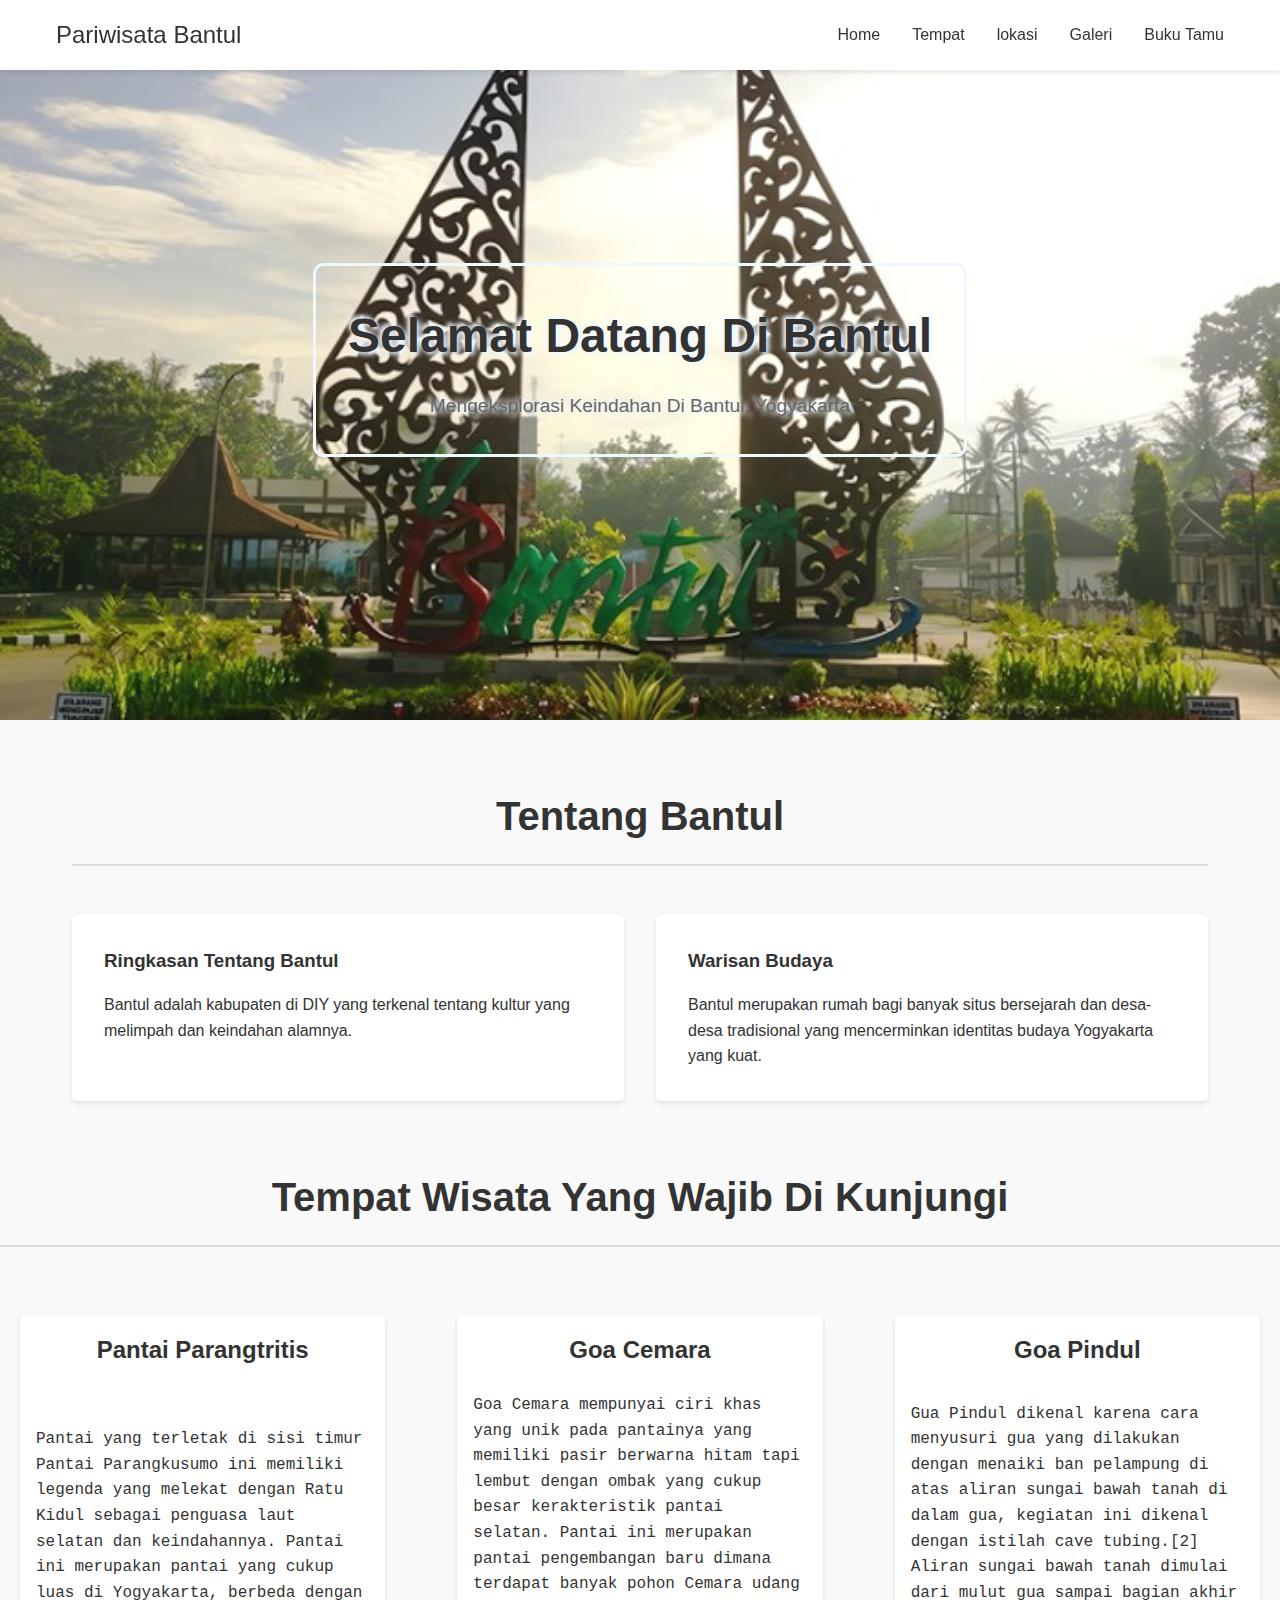
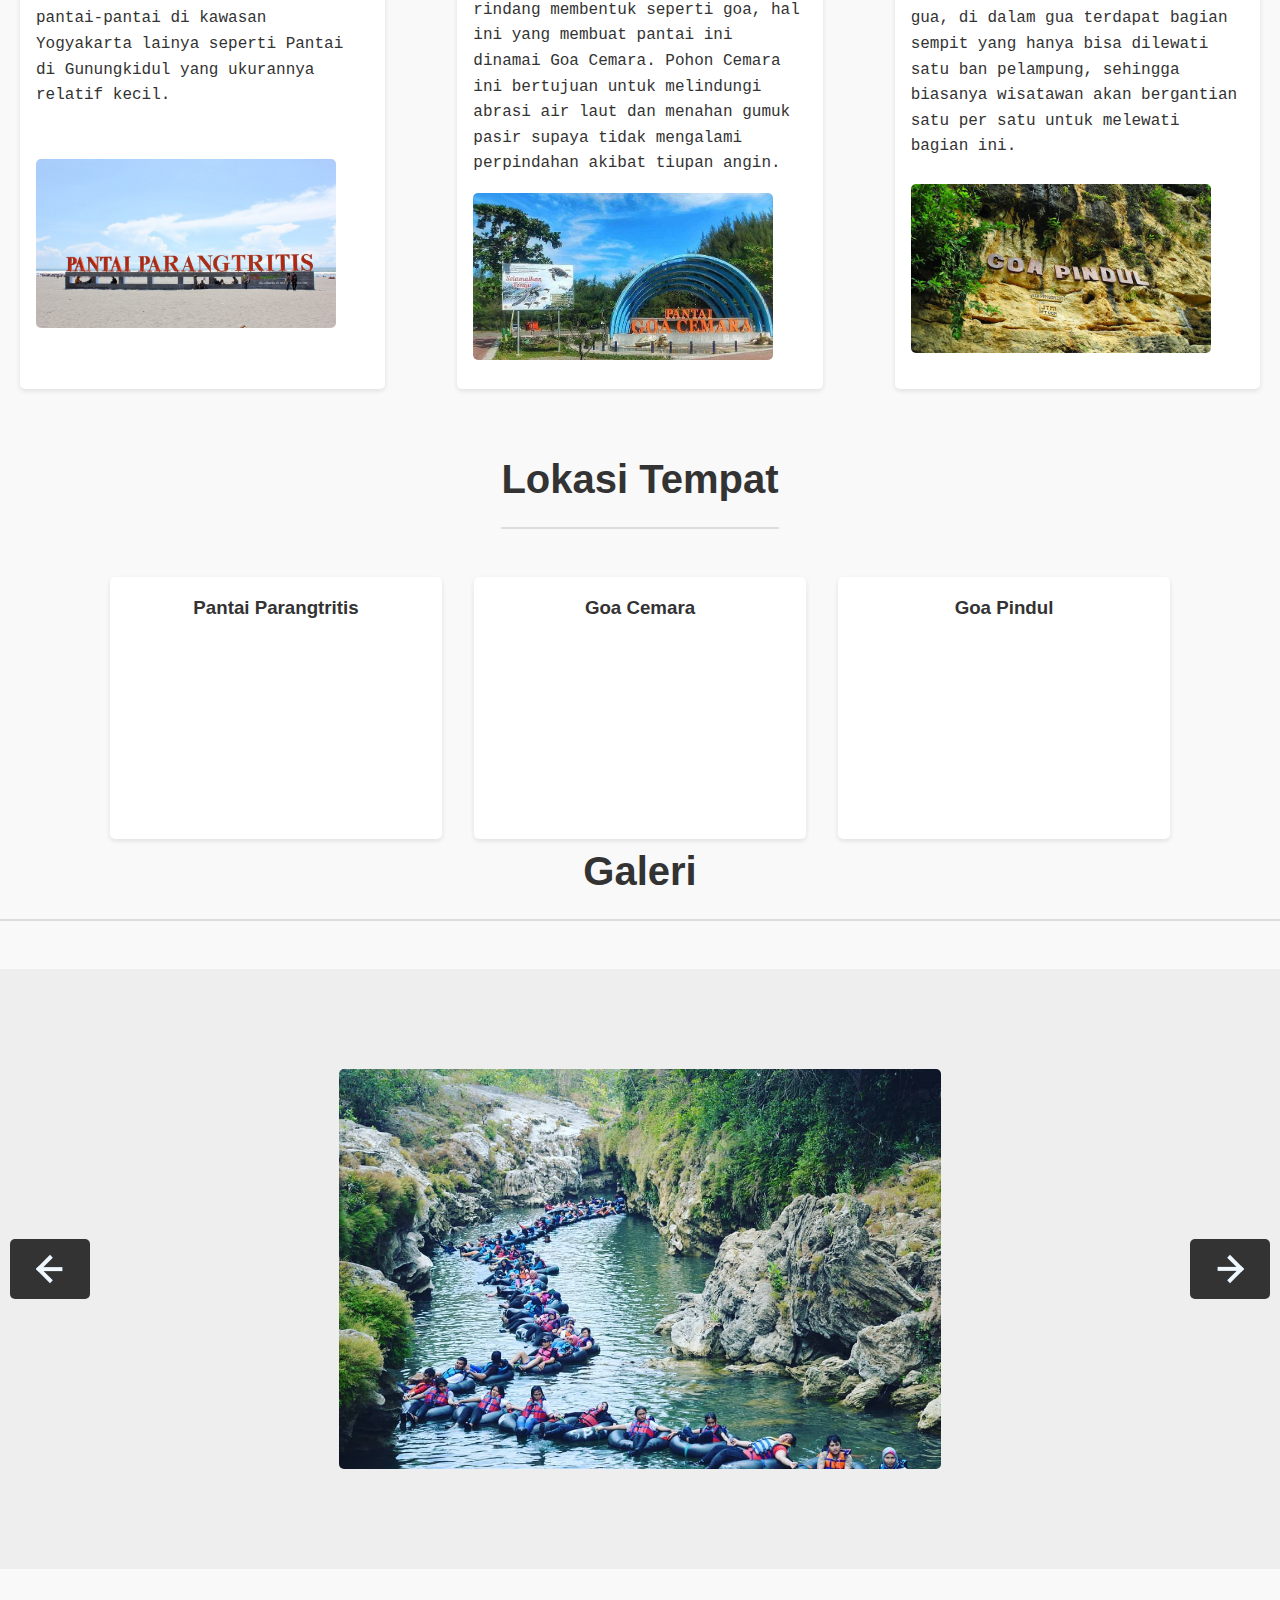
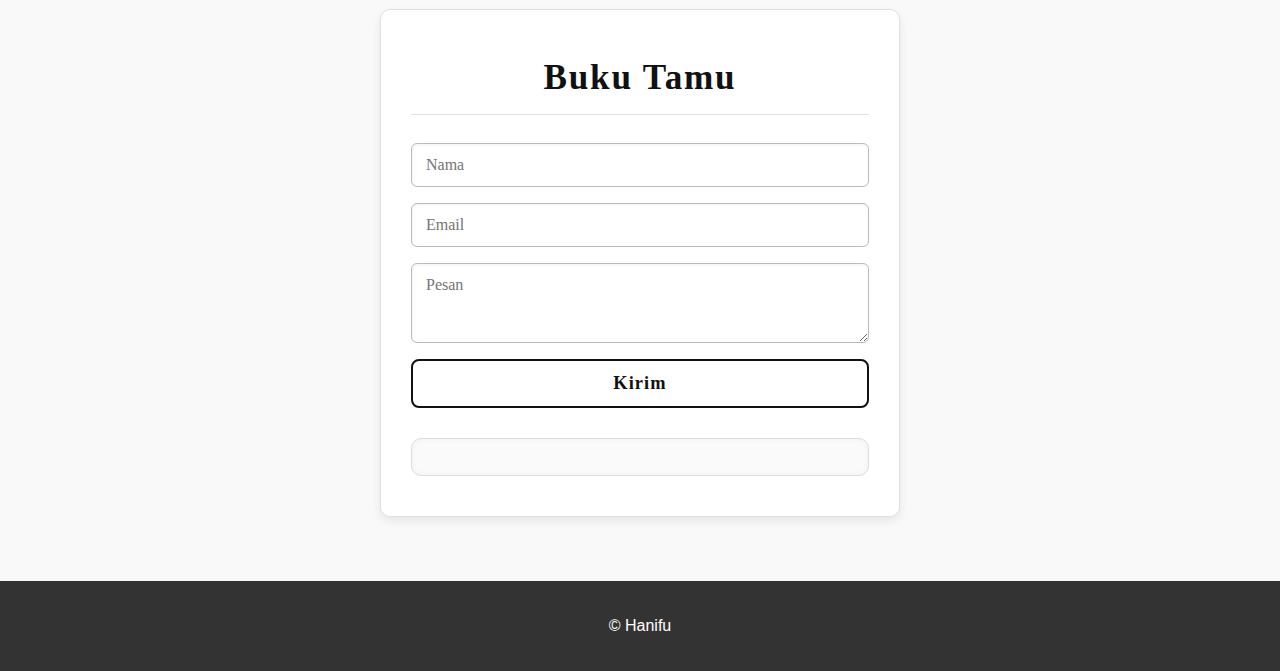
<file: index.html>
<!DOCTYPE html>
<html lang="en">
<head>
    <meta charset="UTF-8">
    <meta name="viewport" content="width=device-width, initial-scale=1.0">
    <title>Pariwisata di bantul</title>
    <link rel="stylesheet" href="style.css">
</head>
<body>
    <!-- Navigasi -->
    <nav class="navbar">
        <div class="nav-container">
            <a href="https://github.com/Foxy75/Front-Bantul-Vac" target="_blank" class="nav-logo">Pariwisata Bantul</a>
            <ul class="nav-links">
                <li><a href="#home">Home</a></li>
                <li><a href="#places">Tempat</a></li>
                <li><a href="#maps">lokasi</a></li>
                <li><a href="#gallery">Galeri</a></li>
                <li><a href="#buku-tamu">Buku Tamu</a></li>
            </ul>
        </div>
    </nav>
<section class="article-section" id="home">
    <div class="hero">
        <div class="hero-content">
            <h1>Selamat Datang Di Bantul</h1>
            <p>Mengeksplorasi Keindahan Di Bantul, Yogyakarta</p>
        </div>
    </div>

    <!-- Main Knten -->
    <div class="container">
        <!-- Artikel -->
        
            <h2 class="section-title">Tentang Bantul</h2>
            <div class="article-grid">
                <article class="article-card">
                    <h3>Ringkasan Tentang Bantul</h3>
                    <p>Bantul adalah kabupaten di DIY yang terkenal tentang kultur yang melimpah dan keindahan alamnya.</p>
                </article>
                <article class="article-card">
                    <h3>Warisan Budaya</h3>
                    <p>Bantul merupakan rumah bagi banyak situs bersejarah dan desa-desa tradisional yang mencerminkan identitas budaya Yogyakarta yang kuat.</p>
                </article>
            </div>
        </section>

        <!-- Tempat -->
        <section class="places-section" id="places">
            <h2 class="section-title">Tempat Wisata Yang Wajib Di Kunjungi</h2>
            <div class="places-grid">
            <div class="place-card">
                <h3 class="place-title">Pantai Parangtritis</h3>
                <div class="place-content">
                <p>Pantai yang terletak di sisi timur Pantai Parangkusumo ini memiliki legenda yang melekat dengan Ratu Kidul sebagai penguasa laut selatan dan keindahannya. Pantai ini merupakan pantai yang cukup luas di Yogyakarta, berbeda dengan pantai-pantai di kawasan Yogyakarta lainya seperti Pantai di Gunungkidul yang ukurannya relatif kecil.</p></div>
                <div class="place-image">
                    <img src="image/parangtritis.jpg" alt="Parangtritis">
                </div>
            </div>
            <div class="place-card">
                <h3 class="place-title">Goa Cemara</h3>
                <div class="place-content">
                <p>Goa Cemara mempunyai ciri khas yang unik pada pantainya yang memiliki pasir berwarna hitam tapi lembut dengan ombak yang cukup besar kerakteristik pantai selatan. Pantai ini merupakan pantai pengembangan baru dimana terdapat banyak pohon Cemara udang rindang membentuk seperti goa, hal ini yang membuat pantai ini dinamai Goa Cemara. Pohon Cemara ini bertujuan untuk melindungi abrasi air laut dan menahan gumuk pasir supaya tidak mengalami perpindahan akibat tiupan angin.</p></div>
                <div class="place-image">
                    <img src="image/Pantai-Goa-Cemara.jpg" alt="Goa Cemara">
                
                </div>
            </div>
            <div class="place-card">
                <h3 class="place-title">Goa Pindul</h3>
                <div class="place-content">
                <p>Gua Pindul dikenal karena cara menyusuri gua yang dilakukan dengan menaiki ban pelampung di atas aliran sungai bawah tanah di dalam gua, kegiatan ini dikenal dengan istilah cave tubing.[2] Aliran sungai bawah tanah dimulai dari mulut gua sampai bagian akhir gua, di dalam gua terdapat bagian sempit yang hanya bisa dilewati satu ban pelampung, sehingga biasanya wisatawan akan bergantian satu per satu untuk melewati bagian ini.</p></div>
                <div class="place-image">
                    <img src="image/goapindul.jpg" alt="Goa Pindul">
                </div>
                
            </div>
            </div>
        </section>

        <!-- Maps -->
        <section class="maps-section" id="maps">
            <h2 class="section-title">Lokasi Tempat</h2>
            <div class="maps-container">
            <div class="map-card">
                <h3>Pantai Parangtritis</h3>
                <iframe src="https://www.google.com/maps/embed?pb=!1m14!1m8!1m3!1d15803.04590608127!2d110.330731!3d-8.023513!3m2!1i1024!2i768!4f13.1!3m3!1m2!1s0x2e7b00975eac533d%3A0x351bfe1453e22e36!2sParangtritis%20Beach!5e0!3m2!1sen!2sus!4v1747791236341!5m2!1sen!2sus" width="300" height="200" style="border:0;" allowfullscreen="" loading="lazy" referrerpolicy="no-referrer-when-downgrade"></iframe>
            </div>
            <div class="map-card">
                <h3>Goa Cemara</h3>
                <iframe src="https://www.google.com/maps/embed?pb=!1m14!1m8!1m3!1d19768.455373150417!2d110.246459242376!3d-8.000720920300935!3m2!1i1024!2i768!4f13.1!3m3!1m2!1s0x2e7b019a9d466d4d%3A0x120dd2ab8dbce03b!2sGoa%20Cemara%20Beach!5e0!3m2!1sen!2sus!4v1747791079661!5m2!1sen!2sus" width="300" height="200" style="border:0;" allowfullscreen="" loading="lazy" referrerpolicy="no-referrer-when-downgrade"></iframe>
            </div>
            <div class="map-card">
                <h3>Goa Pindul</h3>
                <iframe src="https://www.google.com/maps/embed?pb=!1m14!1m8!1m3!1d15806.675893973015!2d110.6347!3d-7.929600000000001!3m2!1i1024!2i768!4f13.1!3m3!1m2!1s0x2e7a4baedb09def9%3A0x92960823578718bb!2sGua%20Pindul!5e0!3m2!1sen!2sus!4v1747791323523!5m2!1sen!2sus" width="300" height="200" style="border:0;" allowfullscreen="" loading="lazy" referrerpolicy="no-referrer-when-downgrade"></iframe>
                
            </div>
            </div>
        </section>

        <!-- Galleri -->
        <section class="gallery-section" id="gallery">
            <h2 class="section-title">Galeri</h2>
            <div class="slider">
            <div class="slides">
                <img src="image/pindul.jpg" alt="pindul" class="slide">
                <img src="image/pindul1.jpg" alt="pindul1" class="slide">
                <img src="image/pindul2.jpg" alt="pindul2" class="slide">
                <img src="image/parangtritis1.jpg" alt="parangtritis1" class="slide">
                <img src="image/parangtritis2.jpg" alt="parangtritis2" class="slide">
                <img src="image/parangtritis3.jpg" alt="parangtritis3" class="slide">
                <img src="image/goacemara.jpg" alt="goacemara" class="slide">
                <img src="image/goacemara1.jpg" alt="goacemara1" class="slide">
                <img src="image/goacemara2.jpg" alt="goacemara2" class="slide">
            </div>
            <button type="button" class="prev" onclick="prevPic()">
            <i class="icono-arrow1-right"></i>
            </button>
            <button type="button" class="next" onclick="nextPic()">
            <i class="icono-arrow1-left"></i>
            </button>
            </div>
        </section>

        


        <!-- Guestbook -->
        <section class="Bukutamu" id="buku-tamu">
            <h2 class="section-title">Buku Tamu</h2>
            <form id="guestbook-form">
                <input type="text" id="name" placeholder="Nama" required>
                <input type="email" id="email" placeholder="Email" required>
                <textarea id="message" placeholder="Pesan" required></textarea>
                <button type="submit">Kirim</button>
            </form>
            <div id="guestbook-messages"></div>
        </section>
</body>
<footer>&#169; Hanifu</footer>
            <script src="main.js"></script>
            <script src="slide.js"></script>
</html>
</file>
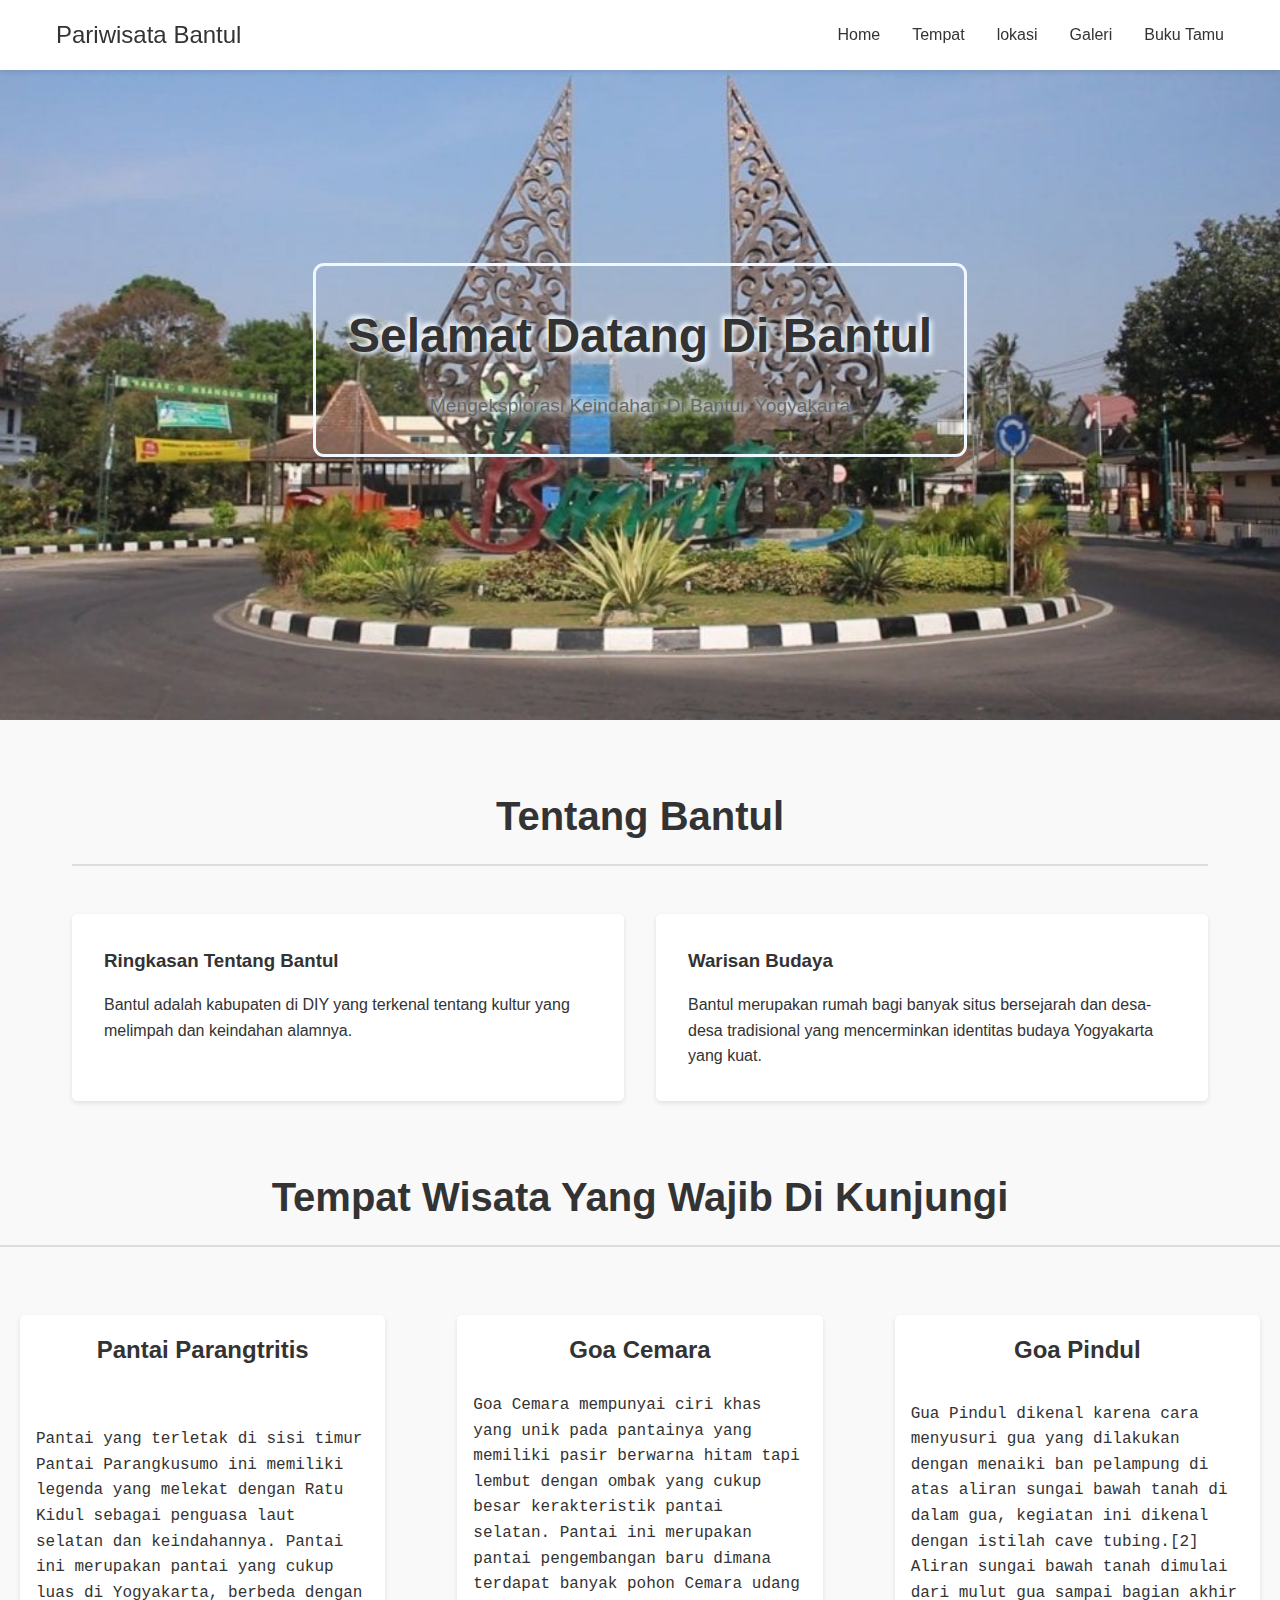
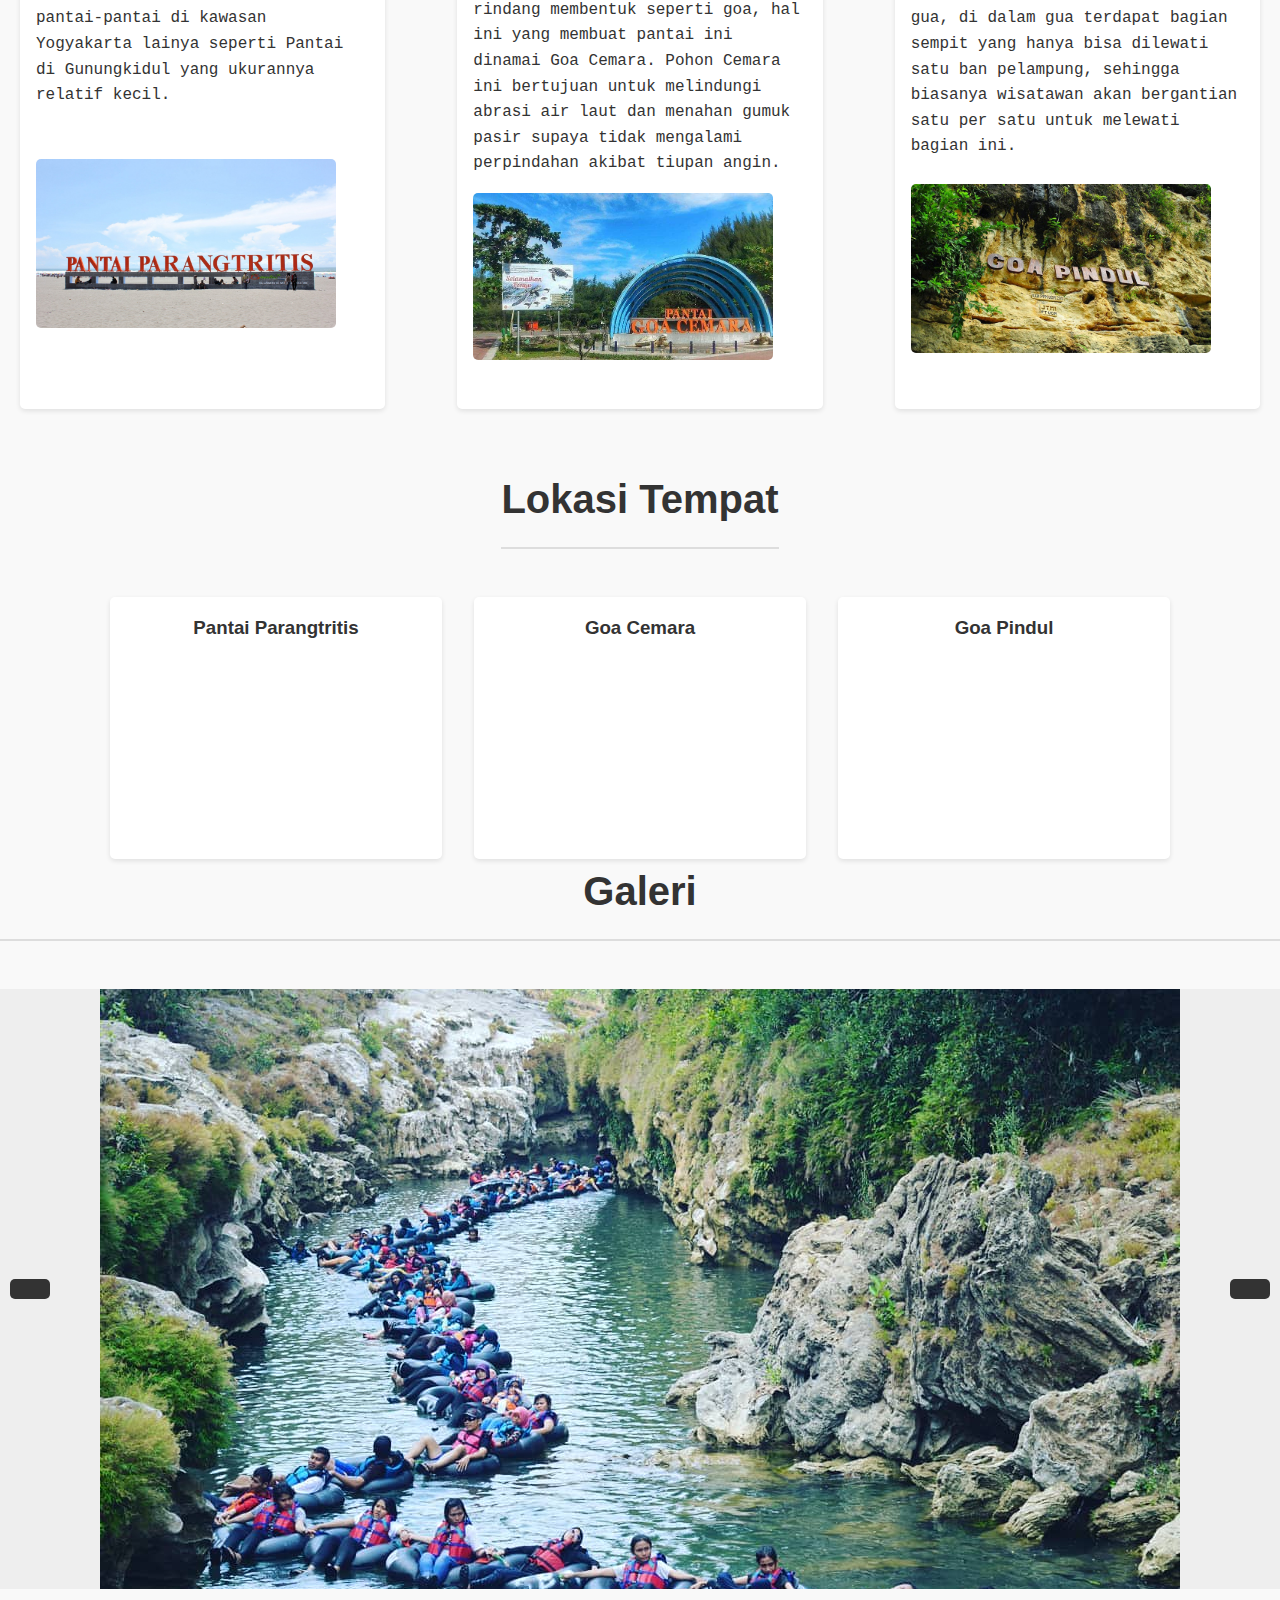
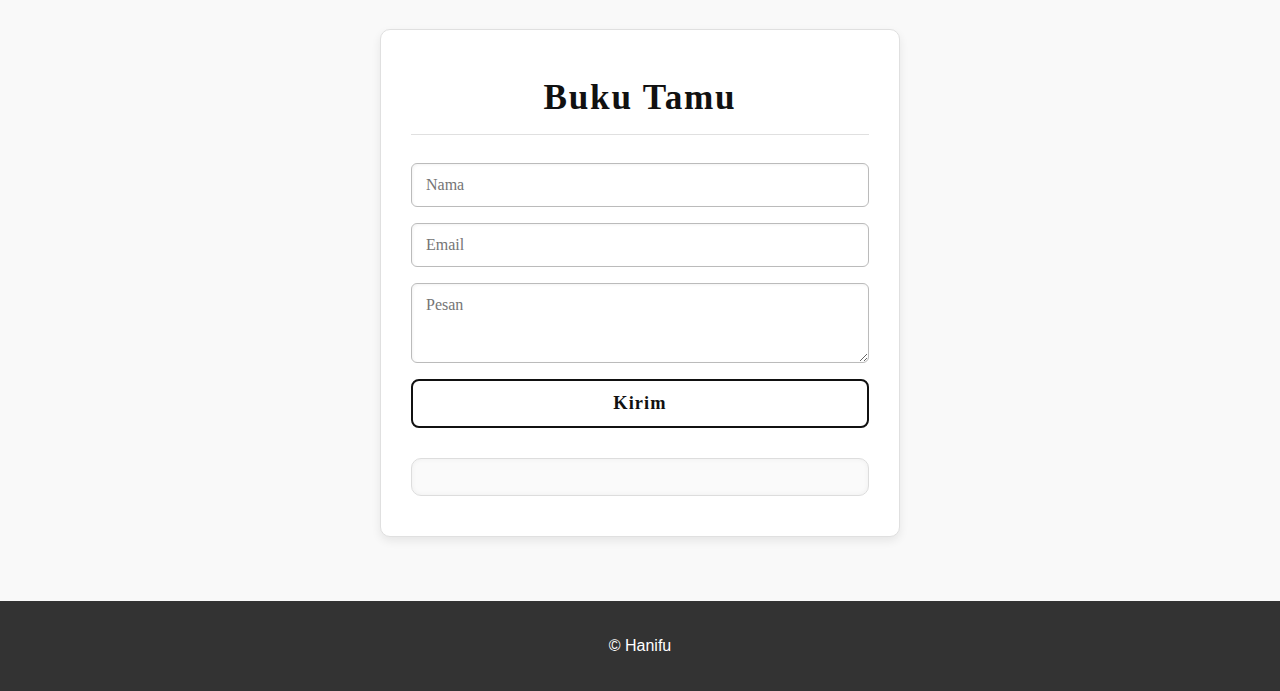
<file: web DPK/index.html>
<!DOCTYPE html>
<html lang="en">
<head>
    <meta charset="UTF-8">
    <meta name="viewport" content="width=device-width, initial-scale=1.0">
    <title>Pariwisata di bantul</title>
    <link rel="stylesheet" href="style.css">
</head>
<body>
    <!-- Navigasi -->
    <nav class="navbar">
        <div class="nav-container">
            <a href="#home" class="nav-logo">Pariwisata Bantul</a>
            <ul class="nav-links">
                <li><a href="#home">Home</a></li>
                <li><a href="#places">Tempat</a></li>
                <li><a href="#maps">lokasi</a></li>
                <li><a href="#gallery">Galeri</a></li>
                <li><a href="#buku-tamu">Buku Tamu</a></li>
            </ul>
        </div>
    </nav>
<section class="article-section" id="home">
    <div class="hero">
        <div class="hero-content">
            <h1>Selamat Datang Di Bantul</h1>
            <p>Mengeksplorasi Keindahan Di Bantul, Yogyakarta</p>
        </div>
    </div>

    <!-- Main Knten -->
    <div class="container">
        <!-- Artikel -->
        
            <h2 class="section-title">Tentang Bantul</h2>
            <div class="article-grid">
                <article class="article-card">
                    <h3>Ringkasan Tentang Bantul</h3>
                    <p>Bantul adalah kabupaten di DIY yang terkenal tentang kultur yang melimpah dan keindahan alamnya.</p>
                </article>
                <article class="article-card">
                    <h3>Warisan Budaya</h3>
                    <p>Bantul merupakan rumah bagi banyak situs bersejarah dan desa-desa tradisional yang mencerminkan identitas budaya Yogyakarta yang kuat.</p>
                </article>
            </div>
        </section>

        <!-- Tempat -->
        <section class="places-section" id="places">
            <h2 class="section-title">Tempat Wisata Yang Wajib Di Kunjungi</h2>
            <div class="places-grid">
            <div class="place-card">
                <h3 class="place-title">Pantai Parangtritis</h3>
                <div class="place-content">
                <p>Pantai yang terletak di sisi timur Pantai Parangkusumo ini memiliki legenda yang melekat dengan Ratu Kidul sebagai penguasa laut selatan dan keindahannya. Pantai ini merupakan pantai yang cukup luas di Yogyakarta, berbeda dengan pantai-pantai di kawasan Yogyakarta lainya seperti Pantai di Gunungkidul yang ukurannya relatif kecil.</p></div>
                <div class="place-image">
                    <img src="image/parangtritis.jpg" alt="Parangtritis">
                </div>
            </div>
            <div class="place-card">
                <h3 class="place-title">Goa Cemara</h3>
                <div class="place-content">
                <p>Goa Cemara mempunyai ciri khas yang unik pada pantainya yang memiliki pasir berwarna hitam tapi lembut dengan ombak yang cukup besar kerakteristik pantai selatan. Pantai ini merupakan pantai pengembangan baru dimana terdapat banyak pohon Cemara udang rindang membentuk seperti goa, hal ini yang membuat pantai ini dinamai Goa Cemara. Pohon Cemara ini bertujuan untuk melindungi abrasi air laut dan menahan gumuk pasir supaya tidak mengalami perpindahan akibat tiupan angin.</p></div>
                <div class="place-image">
                    <img src="image/Pantai-Goa-Cemara.jpg" alt="Goa Cemara">
                
                </div>
            </div>
            <div class="place-card">
                <h3 class="place-title">Goa Pindul</h3>
                <div class="place-content">
                <p>Gua Pindul dikenal karena cara menyusuri gua yang dilakukan dengan menaiki ban pelampung di atas aliran sungai bawah tanah di dalam gua, kegiatan ini dikenal dengan istilah cave tubing.[2] Aliran sungai bawah tanah dimulai dari mulut gua sampai bagian akhir gua, di dalam gua terdapat bagian sempit yang hanya bisa dilewati satu ban pelampung, sehingga biasanya wisatawan akan bergantian satu per satu untuk melewati bagian ini.</p></div>
                <div class="place-image">
                    <img src="image/goapindul.jpg" alt="Goa Pindul">
                </div>
                
            </div>
            </div>
        </section>

        <!-- Maps -->
        <section class="maps-section" id="maps">
            <h2 class="section-title">Lokasi Tempat</h2>
            <div class="maps-container">
            <div class="map-card">
                <h3>Pantai Parangtritis</h3>
                <iframe src="https://www.google.com/maps/embed?pb=!1m14!1m8!1m3!1d15803.04590608127!2d110.330731!3d-8.023513!3m2!1i1024!2i768!4f13.1!3m3!1m2!1s0x2e7b00975eac533d%3A0x351bfe1453e22e36!2sParangtritis%20Beach!5e0!3m2!1sen!2sus!4v1747791236341!5m2!1sen!2sus" width="300" height="200" style="border:0;" allowfullscreen="" loading="lazy" referrerpolicy="no-referrer-when-downgrade"></iframe>
            </div>
            <div class="map-card">
                <h3>Goa Cemara</h3>
                <iframe src="https://www.google.com/maps/embed?pb=!1m14!1m8!1m3!1d19768.455373150417!2d110.246459242376!3d-8.000720920300935!3m2!1i1024!2i768!4f13.1!3m3!1m2!1s0x2e7b019a9d466d4d%3A0x120dd2ab8dbce03b!2sGoa%20Cemara%20Beach!5e0!3m2!1sen!2sus!4v1747791079661!5m2!1sen!2sus" width="300" height="200" style="border:0;" allowfullscreen="" loading="lazy" referrerpolicy="no-referrer-when-downgrade"></iframe>
            </div>
            <div class="map-card">
                <h3>Goa Pindul</h3>
                <iframe src="https://www.google.com/maps/embed?pb=!1m14!1m8!1m3!1d15806.675893973015!2d110.6347!3d-7.929600000000001!3m2!1i1024!2i768!4f13.1!3m3!1m2!1s0x2e7a4baedb09def9%3A0x92960823578718bb!2sGua%20Pindul!5e0!3m2!1sen!2sus!4v1747791323523!5m2!1sen!2sus" width="300" height="200" style="border:0;" allowfullscreen="" loading="lazy" referrerpolicy="no-referrer-when-downgrade"></iframe>
                
            </div>
            </div>
        </section>

        <!-- Galleri -->
        <section class="gallery-section" id="gallery">
            <h2 class="section-title">Galeri</h2>
            <div class="slider">
            <div class="slides">
                <img src="image/pindul.jpg" alt="pindul" class="slide">
                <img src="image/pindul1.jpg" alt="pindul1" class="slide">
                <img src="image/pindul2.jpg" alt="pindul2" class="slide">
                <img src="image/parangtritis1.jpg" alt="parangtritis1" class="slide">
                <img src="image/parangtritis2.jpg" alt="parangtritis2" class="slide">
                <img src="image/parangtritis3.jpg" alt="parangtritis3" class="slide">
                <img src="image/goacemara.jpg" alt="goacemara" class="slide">
                <img src="image/goacemara1.jpg" alt="goacemara1" class="slide">
                <img src="image/goacemara2.jpg" alt="goacemara2" class="slide">
            </div>
            <button type="button" class="prev" onclick="prevPic()">
            <i class="icono-arrow1-right"></i>
            </button>
            <button type="button" class="next" onclick="nextPic()">
            <i class="icono-arrow1-left"></i>
            </button>
            </div>
        </section>

        


        <!-- Guestbook -->
        <section class="Bukutamu" id="buku-tamu">
            <h2 class="section-title">Buku Tamu</h2>
            <form id="guestbook-form">
                <input type="text" id="name" placeholder="Nama" required>
                <input type="email" id="email" placeholder="Email" required>
                <textarea id="message" placeholder="Pesan" required></textarea>
                <button type="submit">Kirim</button>
            </form>
            <div id="guestbook-messages"></div>
        </section>
</body>
<footer>&#169; Hanifu</footer>
            <script src="main.js"></script>
            <script src="slide.js"></script>
</html>
</file>
<file: style.css>
/* Reset dan Gaya Dasar */
* {
    margin: 0;
    padding: 0;
    box-sizing: border-box;
}

body {
    font-family: 'Arial', sans-serif;
    line-height: 1.6;
    color: #333;
    background-color: #f9f9f9;
}

/* Navigasi */
.navbar {
    position: fixed;
    top: 0;
    width: 100%;
    background-color: #fff;
    box-shadow: 0 2px 5px rgba(0,0,0,0.1);
    z-index: 1000;
}

.nav-container {
    max-width: 1200px;
    margin: 0 auto;
    padding: 1rem;
    display: flex;
    justify-content: space-between;
    align-items: center;
}

.nav-logo {
    font-size: 1.5rem;
    color: #333;
    text-decoration: none;
}

.nav-links {
    display: flex;
    list-style: none;
    gap: 2rem;
}

.nav-links a {
    color: #333;
    text-decoration: none;
    transition: color 0.3s ease;
}

.nav-links a:hover {
    color: #666;
}

/* Bagian Hero */
.hero {
    min-height: 80vh;
    display: flex;
    align-items: center;
    justify-content: center;
    background-image: url(image/bg.png);
    background-repeat: no-repeat;
    background-size: cover;
    background-position: center;
    width: 100%;
}

.hero-content {
    text-align: center;
    outline: 3px solid aliceblue;
    border-radius: 8px;
    text-shadow: 3px 3px 5px aliceblue, -3px -3px 4px aliceblue;
    padding: 2rem;
}

.hero h1 {
    font-size: 3rem;
    color: #333;
    margin-bottom: 1rem;
}

.hero p {
    font-size: 1.2rem;
    color: #666;
}

/* Kontainer Konten Utama */
.container {
    max-width: 1200px;
    margin: 0 auto;
    padding: 4rem 2rem;
}

/* Judul Bagian */
.section-title {
    font-size: 2.5rem;
    color: #333;
    text-align: center;
    margin-bottom: 3rem;
    padding-bottom: 1rem;
    border-bottom: 2px solid #ddd;
}

/* Kartu Artikel */
.article-grid {
    display: grid;
    grid-template-columns: repeat(auto-fit, minmax(300px, 1fr));
    gap: 2rem;
}

.article-card {
    background-color: #fff;
    padding: 2rem;
    border-radius: 5px;
    box-shadow: 0 2px 5px rgba(0,0,0,0.1);
    transition: transform 0.3s ease;
}

.article-card:hover {
    transform: translateY(-5px);
}

.article-card h3 {
    color: #333;
    margin-bottom: 1rem;
}

/* Kartu Tempat */
.places-grid {
    display: grid;
    grid-template-columns: repeat(auto-fit, minmax(250px, 1fr));
    gap: 2rem;
}

.place-card {
    background-color: #fff;
    padding: 1rem;
    border-radius: 5px;
    box-shadow: 0 2px 5px rgba(0,0,0,0.1);
}

.place-image {
    width: 100%;
    height: 180px;
    object-fit: cover;
    overflow: hidden;
    border-radius: 3px;
}
.place-image img {
    max-width: 100%; /* Memastikan gambar tidak melebihi lebar kontainer */
    height: auto; /* Menjaga rasio aspek gambar */
    display: block; /* Menghilangkan spasi ekstra di bawah gambar */
    object-fit: cover; /* Memastikan gambar pas di dalam kontainer */
}

/* Bagian Galeri */
.slider {
    position: relative;
    display: flex;
    justify-content: center;
    align-items: center;
    overflow: hidden;
    width: 100%;
    height: 600px;
    background: #eee;
    padding: 20px;
    min-width: 320px; /* optional: prevent too small */
}

.slider img {
    display: none;
    object-fit: contain;
    width: 100%;
    max-width: 650px;
    height: auto;
    max-height: 400px;
    object-position: center;
    background: #eee;
    margin: 0 auto;
    border-radius: 5px;
}

img.displaySlide{
    display: block;
    margin: auto;
}

.slide {
    width: auto;
    height: 100%;
    /* Disesuaikan agar responsif */
}
button.prev,
button.next {
    position: absolute;
    top: 50%; /* Pusatkan tombol secara vertikal */
    transform: translateY(-50%); /* Penyesuaian untuk pemusatan vertikal */
    background-color: #333; /* Latar belakang gelap sesuai footer */
    color: #fff; /* Teks putih untuk kontras */
    border: none;
    padding: 10px 20px;
    cursor: pointer;
    z-index: 10; /* Pastikan tombol di atas gambar */
    border-radius: 5px; /* Sudut membulat */
    font-size: 1.2rem; /* Ukuran font sedikit lebih besar */
    transition: background-color 0.3s ease, transform 0.2s ease; /* Efek hover halus */
}

button.prev {
    left: 10px; /* Posisikan tombol "prev" di kiri */
}

button.next {
    right: 10px; /* Posisikan tombol "next" di kanan */
}

button.prev:hover,
button.next:hover {
    background-color: #666; /* Latar belakang lebih terang saat hover */
    transform: translateY(-50%) scale(1.1); /* Tombol sedikit membesar saat hover */
}

button.prev:active,
button.next:active {
    background-color: #444; /* Latar belakang lebih gelap saat diklik */
    transform: translateY(-50%) scale(0.95); /* Tombol sedikit mengecil saat diklik */
}

[class*="icono"] {
  position: relative;
  display: inline-block;
  vertical-align: middle;
  color: aliceblue;
  box-sizing: border-box;
}

[class*="icono-arrow1"] {
  width: 20px;
  height: 20px;
  border-width: 4px 4px 0 0;
  border-style: solid;
  margin: 10px;
}

[class*="icono-arrow1"]:before {
  content: "";
  position: absolute;
  right: 0;
  top: -3px;
  height: 4px;
  width: 23px;
  transform: rotate(-45deg);
  transform-origin: right top;
  box-shadow: inset 0 0 0 32px;
}

[class*="icono-arrow1-left"] {
  transform: rotate(45deg);
}

[class*="icono-arrow1-right"] {
  transform: rotate(-135deg);
}

/* Bagian Peta */
.maps-container {
    display: flex;
    justify-content: center; /* Pusatkan baris secara horizontal */
    align-items: flex-start; /* Rata atas */
    gap: 2rem;
    margin: 0 auto;
    padding: 0 1rem;
    flex-wrap: wrap; /* Izinkan membungkus di layar kecil */
}

.maps-section {
    display: flex;
    flex-direction: column;
    align-items: center; /* Pusatkan konten di setiap bagian */
    margin-top: 38px;
}

.map-card {
    background-color: #fff;
    padding: 1rem;
    border-radius: 5px;
    box-shadow: 0 2px 5px rgba(0,0,0,0.1);
    display: flex;
    flex-direction: column;
    align-items: center; /* Pusatkan konten peta */
}

.place-card {
    display: flex;
    flex-direction: row;
    align-items: flex-start;
    gap: 1rem;
    flex-wrap: wrap;
    padding: 1rem;
    background-color: #fff;
    border-radius: 5px;
    box-shadow: 0 2px 5px rgba(0, 0, 0, 0.1);
    margin: 20px;
}

.place-card h3 {
    font-size: 1.5rem;
    color: #333;
    margin-bottom: 0.5rem;
    text-align: center;
    width: 100%;
}

.place-card p {
    flex: 1;
    text-align: left;
    font-family: 'Courier New', monospace;

}

.place-image img {
    width: 300px;
    height: auto;
    object-fit: cover;
    border-radius: 5px;
}
/* buat p di sisi kiri dan gambar di sisi kanan tapi h3 tetap di atas tengah semua itu */


/* Bagian Buku Tamu */
.guestbook-section {
    background-color: #fff;
    padding: 2rem;
    border-radius: 5px;
    box-shadow: 0 2px 5px rgba(0,0,0,0.1);
    margin-top: 2rem;
}

.guestbook-form {
    display: flex;
    flex-direction: column;
    gap: 1rem;
}

.guestbook-form input,
.guestbook-form textarea {
    padding: 0.8rem;
    border: 1px solid #ddd;
    border-radius: 3px;
}

.guestbook-form button {
    background-color: #333;
    color: #fff;
    padding: 0.8rem;
    border: none;
    border-radius: 3px;
    cursor: pointer;
    transition: background-color 0.3s ease;
}

.guestbook-form button:hover {
    background-color: #444;
}

/* Desain Responsif */
@media (max-width: 768px) {
    .nav-links {
        gap: 1rem;
    }

    .hero h1 {
        font-size: 2rem;
    }

    .section-title {
        font-size: 2rem;
    }

    .container {
        padding: 2rem 1rem;
    }
}

/* Gaya Link */
a {
    color: #333;
    text-decoration: none;
    transition: color 0.3s ease;
}

a:hover {
    color: #666;
}

/* CSS Buku Tamu Tema Buku Lama Minimalis - Dominan Putih & Hitam */

.Bukutamu {
    background: #ffffff; /* latar belakang putih polos */
    padding: 40px 30px;
    border-radius: 10px;
    max-width: 520px;
    margin: 40px auto;
    box-shadow: 0 4px 10px rgba(0, 0, 0, 0.08);
    font-family: 'Georgia', 'Times New Roman', serif;
    color: #111111; /* teks hampir hitam agar mudah dibaca */
    border: 1px solid #e0e0e0;
  }
  
  .Bukutamu .section-title {
    text-align: center;
    font-size: 2.2rem;
    font-weight: 600;
    margin-bottom: 28px;
    color: #111111;
    font-family: 'Palatino Linotype', 'Book Antiqua', Palatino, serif;
    letter-spacing: 0.05em;
    border-bottom: 1px solid #e0e0e0;
    padding-bottom: 8px;
  }
  
  #guestbook-form {
    display: flex;
    flex-direction: column;
    gap: 16px;
  }
  
  #guestbook-form input[type="text"],
  #guestbook-form input[type="email"],
  #guestbook-form textarea {
    padding: 12px 14px;
    border: 1px solid #bbb;
    border-radius: 6px;
    background: #ffffff;
    font-family: 'Georgia', serif;
    font-size: 1rem;
    color: #111111;
    box-shadow: inset 1px 1px 3px rgba(0,0,0,0.05);
    transition: border-color 0.3s ease, box-shadow 0.3s ease;
    resize: vertical;
    min-height: 40px;
  }
  
  #guestbook-form input[type="text"]:focus,
  #guestbook-form input[type="email"]:focus,
  #guestbook-form textarea:focus {
    outline: none;
    border-color: #444444;
    box-shadow: inset 2px 2px 5px rgba(0,0,0,0.15);
    background: #fafafa;
  }
  
  #guestbook-form textarea {
    min-height: 80px;
  }
  
  #guestbook-form button {
    background: transparent;
    color: #111111;
    font-family: 'Georgia', serif;
    font-size: 1.15rem;
    font-weight: 600;
    padding: 12px 0;
    border: 2px solid #111111;
    border-radius: 8px;
    cursor: pointer;
    transition: background-color 0.3s ease, color 0.3s ease, box-shadow 0.3s ease;
    letter-spacing: 0.06em;
  }
  
  #guestbook-form button:hover {
    background-color: #111111;
    color: #ffffff;
    box-shadow: 0 4px 10px rgba(0, 0, 0, 0.2);
  }
  
  #guestbook-messages {
    margin-top: 30px;
    background-color: #fafafa;
    border: 1px solid #ddd;
    border-radius: 10px;
    padding: 18px 22px;
    max-height: 200px;
    overflow-y: auto;
    font-family: 'Georgia', serif;
    color: #111111;
    box-shadow: inset 0 0 5px rgba(0,0,0,0.05);
  }
  
  #guestbook-messages p {
    background-color: #ffffff;
    border-left: 4px solid #111111;
    padding: 12px 15px;
    margin-bottom: 12px;
    border-radius: 6px;
    box-shadow: 1px 1px 4px rgba(0,0,0,0.05);
    font-style: italic;
    color: #222222;
    font-size: 1rem;
    line-height: 1.4;
  }
  
/* Footer */
footer {
    background-color: #333;
    color: #fff;
    text-align: center;
    padding: 2rem;
    margin-top: 4rem;
}

footer p {
    margin-bottom: 1rem;
}
</file>
<file: web DPK/style.css>
/* Reset dan Gaya Dasar */
* {
    margin: 0;
    padding: 0;
    box-sizing: border-box;
}

body {
    font-family: 'Arial', sans-serif;
    line-height: 1.6;
    color: #333;
    background-color: #f9f9f9;
}

/* Navigasi */
.navbar {
    position: fixed;
    top: 0;
    width: 100%;
    background-color: #fff;
    box-shadow: 0 2px 5px rgba(0,0,0,0.1);
    z-index: 1000;
}

.nav-container {
    max-width: 1200px;
    margin: 0 auto;
    padding: 1rem;
    display: flex;
    justify-content: space-between;
    align-items: center;
}

.nav-logo {
    font-size: 1.5rem;
    color: #333;
    text-decoration: none;
}

.nav-links {
    display: flex;
    list-style: none;
    gap: 2rem;
}

.nav-links a {
    color: #333;
    text-decoration: none;
    transition: color 0.3s ease;
}

.nav-links a:hover {
    color: #666;
}

/* Bagian Hero */
.hero {
    height: 80vh;
    display: flex;
    align-items: center;
    justify-content: center;
    background-image: url(image/bg.jpg);
    background-repeat: no-repeat;
    background-size: cover;
}

.hero-content {
    text-align: center;
    outline: 3px solid aliceblue;
    border-radius: 8px;
    text-shadow: 3px 3px 5px aliceblue, -3px -3px 4px aliceblue;
    padding: 2rem;
}

.hero h1 {
    font-size: 3rem;
    color: #333;
    margin-bottom: 1rem;
}

.hero p {
    font-size: 1.2rem;
    color: #666;
}

/* Kontainer Konten Utama */
.container {
    max-width: 1200px;
    margin: 0 auto;
    padding: 4rem 2rem;
}

/* Judul Bagian */
.section-title {
    font-size: 2.5rem;
    color: #333;
    text-align: center;
    margin-bottom: 3rem;
    padding-bottom: 1rem;
    border-bottom: 2px solid #ddd;
}

/* Kartu Artikel */
.article-grid {
    display: grid;
    grid-template-columns: repeat(auto-fit, minmax(300px, 1fr));
    gap: 2rem;
}

.article-card {
    background-color: #fff;
    padding: 2rem;
    border-radius: 5px;
    box-shadow: 0 2px 5px rgba(0,0,0,0.1);
    transition: transform 0.3s ease;
}

.article-card:hover {
    transform: translateY(-5px);
}

.article-card h3 {
    color: #333;
    margin-bottom: 1rem;
}

/* Kartu Tempat */
.places-grid {
    display: grid;
    grid-template-columns: repeat(auto-fit, minmax(250px, 1fr));
    gap: 2rem;
}

.place-card {
    background-color: #fff;
    padding: 1rem;
    border-radius: 5px;
    box-shadow: 0 2px 5px rgba(0,0,0,0.1);
}

.place-image {
    width: 100%;
    height: 200px;
    object-fit: cover;
    border-radius: 3px;
}
.place-image img {
    max-width: 100%; /* Memastikan gambar tidak melebihi lebar kontainer */
    height: auto; /* Menjaga rasio aspek gambar */
    display: block; /* Menghilangkan spasi ekstra di bawah gambar */
    object-fit: cover; /* Memastikan gambar pas di dalam kontainer */
}

/* Bagian Galeri */
.slider {
    position: relative;
    display: flex;
    justify-content: center;
    align-items: center;
    overflow: hidden;
    height: 600px;
    background: #eee;
    padding: 20px;
}

.slider img {
    display: none;
    max-height: 100%;
    max-width: 100%;
    object-fit: scale-down;
    width: auto;
    height: auto;
    object-position: center;
    background: #eee;
}

img.displaySlide{
    display: block;
    margin: auto;
}

.slide {
    width: auto;
    height: 100%;
    /* Disesuaikan agar responsif */
}
button.prev,
button.next {
    position: absolute;
    top: 50%; /* Pusatkan tombol secara vertikal */
    transform: translateY(-50%); /* Penyesuaian untuk pemusatan vertikal */
    background-color: #333; /* Latar belakang gelap sesuai footer */
    color: #fff; /* Teks putih untuk kontras */
    border: none;
    padding: 10px 20px;
    cursor: pointer;
    z-index: 10; /* Pastikan tombol di atas gambar */
    border-radius: 5px; /* Sudut membulat */
    font-size: 1.2rem; /* Ukuran font sedikit lebih besar */
    transition: background-color 0.3s ease, transform 0.2s ease; /* Efek hover halus */
}

button.prev {
    left: 10px; /* Posisikan tombol "prev" di kiri */
}

button.next {
    right: 10px; /* Posisikan tombol "next" di kanan */
}

button.prev:hover,
button.next:hover {
    background-color: #666; /* Latar belakang lebih terang saat hover */
    transform: translateY(-50%) scale(1.1); /* Tombol sedikit membesar saat hover */
}

button.prev:active,
button.next:active {
    background-color: #444; /* Latar belakang lebih gelap saat diklik */
    transform: translateY(-50%) scale(0.95); /* Tombol sedikit mengecil saat diklik */
}

/* Bagian Peta */
.maps-container {
    display: flex;
    justify-content: center; /* Pusatkan baris secara horizontal */
    align-items: flex-start; /* Rata atas */
    gap: 2rem;
    margin: 0 auto;
    padding: 0 1rem;
    flex-wrap: wrap; /* Izinkan membungkus di layar kecil */
}

.maps-section {
    display: flex;
    flex-direction: column;
    align-items: center; /* Pusatkan konten di setiap bagian */
    margin-top: 38px;
}

.map-card {
    background-color: #fff;
    padding: 1rem;
    border-radius: 5px;
    box-shadow: 0 2px 5px rgba(0,0,0,0.1);
    display: flex;
    flex-direction: column;
    align-items: center; /* Pusatkan konten peta */
}

/* Footer */
footer {
    background-color: #333;
    color: #fff;
    text-align: center;
    padding: 2rem;
    margin-top: 4rem;
}

footer p {
    margin-bottom: 1rem;
}

/* Bagian Buku Tamu */
.guestbook-section {
    background-color: #fff;
    padding: 2rem;
    border-radius: 5px;
    box-shadow: 0 2px 5px rgba(0,0,0,0.1);
    margin-top: 2rem;
}

.guestbook-form {
    display: flex;
    flex-direction: column;
    gap: 1rem;
}

.guestbook-form input,
.guestbook-form textarea {
    padding: 0.8rem;
    border: 1px solid #ddd;
    border-radius: 3px;
}

.guestbook-form button {
    background-color: #333;
    color: #fff;
    padding: 0.8rem;
    border: none;
    border-radius: 3px;
    cursor: pointer;
    transition: background-color 0.3s ease;
}

.guestbook-form button:hover {
    background-color: #444;
}

/* Desain Responsif */
@media (max-width: 768px) {
    .nav-links {
        gap: 1rem;
    }

    .hero h1 {
        font-size: 2rem;
    }

    .section-title {
        font-size: 2rem;
    }

    .container {
        padding: 2rem 1rem;
    }
}

/* Gaya Link */
a {
    color: #333;
    text-decoration: none;
    transition: color 0.3s ease;
}

a:hover {
    color: #666;
}

/* CSS Buku Tamu Tema Buku Lama Minimalis - Dominan Putih & Hitam */

.Bukutamu {
    background: #ffffff; /* latar belakang putih polos */
    padding: 40px 30px;
    border-radius: 10px;
    max-width: 520px;
    margin: 40px auto;
    box-shadow: 0 4px 10px rgba(0, 0, 0, 0.08);
    font-family: 'Georgia', 'Times New Roman', serif;
    color: #111111; /* teks hampir hitam agar mudah dibaca */
    border: 1px solid #e0e0e0;
  }
  
  .Bukutamu .section-title {
    text-align: center;
    font-size: 2.2rem;
    font-weight: 600;
    margin-bottom: 28px;
    color: #111111;
    font-family: 'Palatino Linotype', 'Book Antiqua', Palatino, serif;
    letter-spacing: 0.05em;
    border-bottom: 1px solid #e0e0e0;
    padding-bottom: 8px;
  }
  
  #guestbook-form {
    display: flex;
    flex-direction: column;
    gap: 16px;
  }
  
  #guestbook-form input[type="text"],
  #guestbook-form input[type="email"],
  #guestbook-form textarea {
    padding: 12px 14px;
    border: 1px solid #bbb;
    border-radius: 6px;
    background: #ffffff;
    font-family: 'Georgia', serif;
    font-size: 1rem;
    color: #111111;
    box-shadow: inset 1px 1px 3px rgba(0,0,0,0.05);
    transition: border-color 0.3s ease, box-shadow 0.3s ease;
    resize: vertical;
    min-height: 40px;
  }
  
  #guestbook-form input[type="text"]:focus,
  #guestbook-form input[type="email"]:focus,
  #guestbook-form textarea:focus {
    outline: none;
    border-color: #444444;
    box-shadow: inset 2px 2px 5px rgba(0,0,0,0.15);
    background: #fafafa;
  }
  
  #guestbook-form textarea {
    min-height: 80px;
  }
  
  #guestbook-form button {
    background: transparent;
    color: #111111;
    font-family: 'Georgia', serif;
    font-size: 1.15rem;
    font-weight: 600;
    padding: 12px 0;
    border: 2px solid #111111;
    border-radius: 8px;
    cursor: pointer;
    transition: background-color 0.3s ease, color 0.3s ease, box-shadow 0.3s ease;
    letter-spacing: 0.06em;
  }
  
  #guestbook-form button:hover {
    background-color: #111111;
    color: #ffffff;
    box-shadow: 0 4px 10px rgba(0, 0, 0, 0.2);
  }
  
  #guestbook-messages {
    margin-top: 30px;
    background-color: #fafafa;
    border: 1px solid #ddd;
    border-radius: 10px;
    padding: 18px 22px;
    max-height: 200px;
    overflow-y: auto;
    font-family: 'Georgia', serif;
    color: #111111;
    box-shadow: inset 0 0 5px rgba(0,0,0,0.05);
  }
  
  #guestbook-messages p {
    background-color: #ffffff;
    border-left: 4px solid #111111;
    padding: 12px 15px;
    margin-bottom: 12px;
    border-radius: 6px;
    box-shadow: 1px 1px 4px rgba(0,0,0,0.05);
    font-style: italic;
    color: #222222;
    font-size: 1rem;
    line-height: 1.4;
  }
  
.place-card {
    display: flex;
    flex-direction: row;
    align-items: flex-start;
    gap: 1rem;
    flex-wrap: wrap;
    padding: 1rem;
    background-color: #fff;
    border-radius: 5px;
    box-shadow: 0 2px 5px rgba(0, 0, 0, 0.1);
    margin: 20px;
}

.place-card h3 {
    font-size: 1.5rem;
    color: #333;
    margin-bottom: 0.5rem;
    text-align: center;
    width: 100%;
}

.place-card p {
    flex: 1;
    text-align: left;
    font-family: 'Courier New', monospace;

}

.place-image img {
    width: 300px;
    height: auto;
    object-fit: cover;
    border-radius: 5px;
}
/* buat p di sisi kiri dan gambar di sisi kanan tapi h3 tetap di atas tengah semua itu */
</file>
